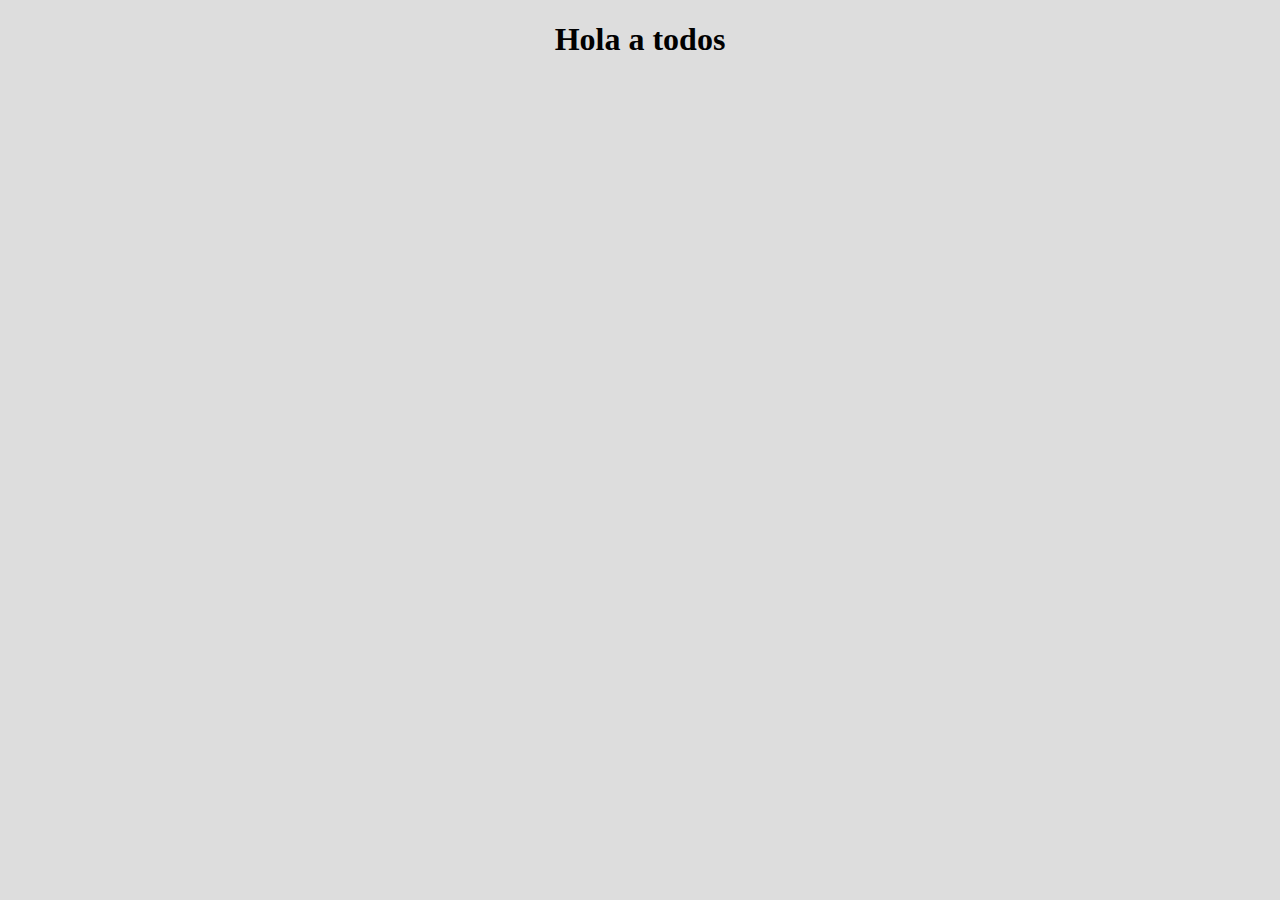
<file: index.html>
<!DOCTYPE html>
<html lang="en">
<head>
    <!-- Google Tag Manager -->
    <script>(function(w,d,s,l,i){w[l]=w[l]||[];w[l].push({'gtm.start':
    new Date().getTime(),event:'gtm.js'});var f=d.getElementsByTagName(s)[0],
    j=d.createElement(s),dl=l!='dataLayer'?'&l='+l:'';j.async=true;j.src=
    'https://www.googletagmanager.com/gtm.js?id='+i+dl;f.parentNode.insertBefore(j,f);
    })(window,document,'script','dataLayer','GTM-T5ZLNV3V');</script>
    <!-- End Google Tag Manager -->
    
    <meta charset="UTF-8">
    <meta name="viewport" content="width=device-width, initial-scale=1.0">
    <title>Document</title>
    <style type="text/css">
        body {
            background-color: #ddd;
        }
    </style>    
</head>
<body>

    <!-- Google Tag Manager (noscript) -->
    <noscript><iframe src="https://www.googletagmanager.com/ns.html?id=GTM-T5ZLNV3V"
    height="0" width="0" style="display:none;visibility:hidden"></iframe></noscript>
    <!-- End Google Tag Manager (noscript) -->

  <center>
    <h1>Hola a todos</h1>
  </center>

</body>
</html>
</file>
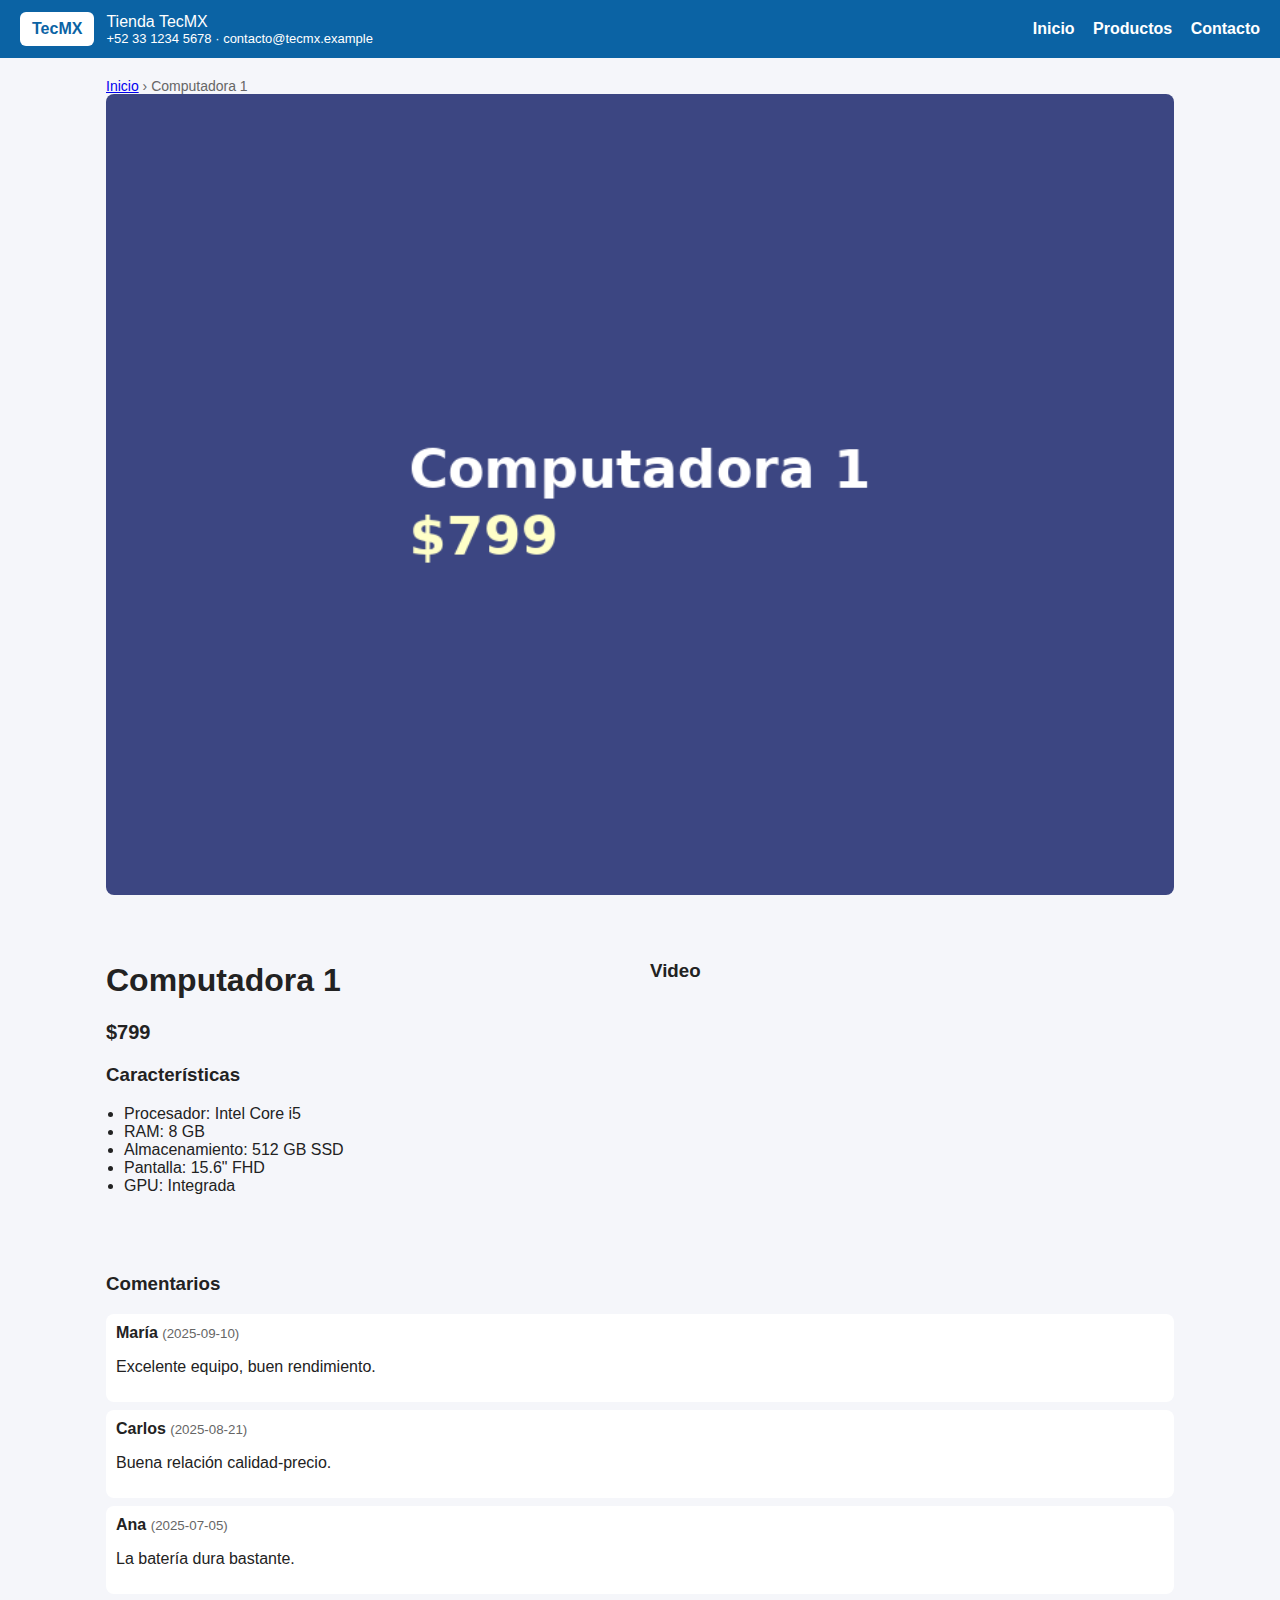
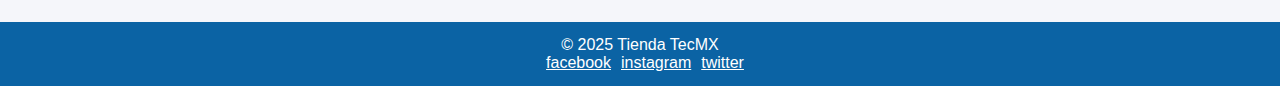
<file: dispositivo-1.html>
<!doctype html>
<html lang="es">
<head>
<meta charset="utf-8">
<meta name="viewport" content="width=device-width,initial-scale=1">
<title>Producto - Tienda TecMX</title>
<link rel="stylesheet" href="styles.css">
</head>
<body data-page="product">
<header class="header">
  <div class="logo">
    <div class="mark" id="logo-text">Logo</div>
    <div>
      <div id="store-name">Tienda</div>
      <div style="font-size:13px" id="store-contact">Contacto</div>
    </div>
  </div>
  <nav class="nav">
    <a href="index.html">Inicio</a>
    <a href="index.html">Productos</a>
    <a href="#">Contacto</a>
  </nav>
</header>

<main class="container" id="main">
  <div class="breadcrumb"><a href="index.html">Inicio</a> › <span id="product-title">Producto</span></div>

<div class="product-gallery" id="gallery"></div>
  <div class="product-hero">
    <div style="margin-top:12px">
      <h1 id="product-title2"></h1>
      <div class="price" id="product-price"></div>
      <div class="specs">
        <h3>Características</h3>
        <ul id="spec-list"></ul>
      </div>
    </div>
      <div style="margin-top:12px">
        <h3>Video</h3>
        <iframe id="product-video" width="100%" height="250" src="" frameborder="0" allowfullscreen></iframe>
      </div>
  </div>

  <section class="comments">
    <h3>Comentarios</h3>
    <div id="comments-list"></div>
  </section>
</main>

<footer class="footer">
  <div id="copyright"></div>
  <div id="socials"></div>
</footer>

<script src="script.js"></script>
</body>
</html>
</file>
<file: styles.css>
/* styles.css - simple responsive layout */
*{box-sizing:border-box;font-family:Inter, Arial, Helvetica, sans-serif}
body{margin:0;color:#222;background:#f5f6fa}
.header{background:#0b63a4;color:#fff;padding:12px 20px;display:flex;align-items:center;justify-content:space-between}
.logo{display:flex;align-items:center;gap:12px}
.logo .mark{background:#fff;color:#0b63a4;padding:8px 12px;border-radius:6px;font-weight:700}
.nav a{color:#fff;margin-left:14px;text-decoration:none;font-weight:600}
.container{max-width:1100px;margin:20px auto;padding:0 16px}
.slider{position:relative;overflow:hidden;border-radius:10px}
.slides{display:flex;transition:transform .5s ease}
.slide{min-width:100%;display:flex;align-items:center;justify-content:center;height:320px}
.catalog{display:grid;grid-template-columns:repeat(auto-fit,minmax(340px,1fr));gap:16px;margin-top:18px}
.card{background:#fff;padding:12px;border-radius:8px;box-shadow:0 6px 18px rgba(10,10,10,0.06);text-align:center}
.card img{width:100%;height:140px;object-fit:cover;border-radius:6px}
.footer{background:#0b63a4;color:#fff;padding:14px 20px;text-align:center;margin-top:28px}
.product-hero{display:grid;grid-template-columns:1fr 1fr;gap:20px;margin-top:20px;align-items:start}
.product-gallery img{width:100%;border-radius:8px;margin-bottom:10px}
.specs ul{padding-left:18px}
.comments{margin-top:18px}
.comment{background:#fff;padding:10px;border-radius:8px;margin-bottom:8px}
@media(max-width:800px){.product-hero{grid-template-columns:1fr}}
.breadcrumb{font-size:14px;color:#666;margin-top:8px}
.price{font-weight:800;font-size:20px;margin-top:8px; margin-bottom:20px;}
.card a { background:#1567c3; color:white; text-decoration:none; padding:8px; margin-top:12px; margin-bottom:8px; }
.card img { cursor:pointer; }
</file>
